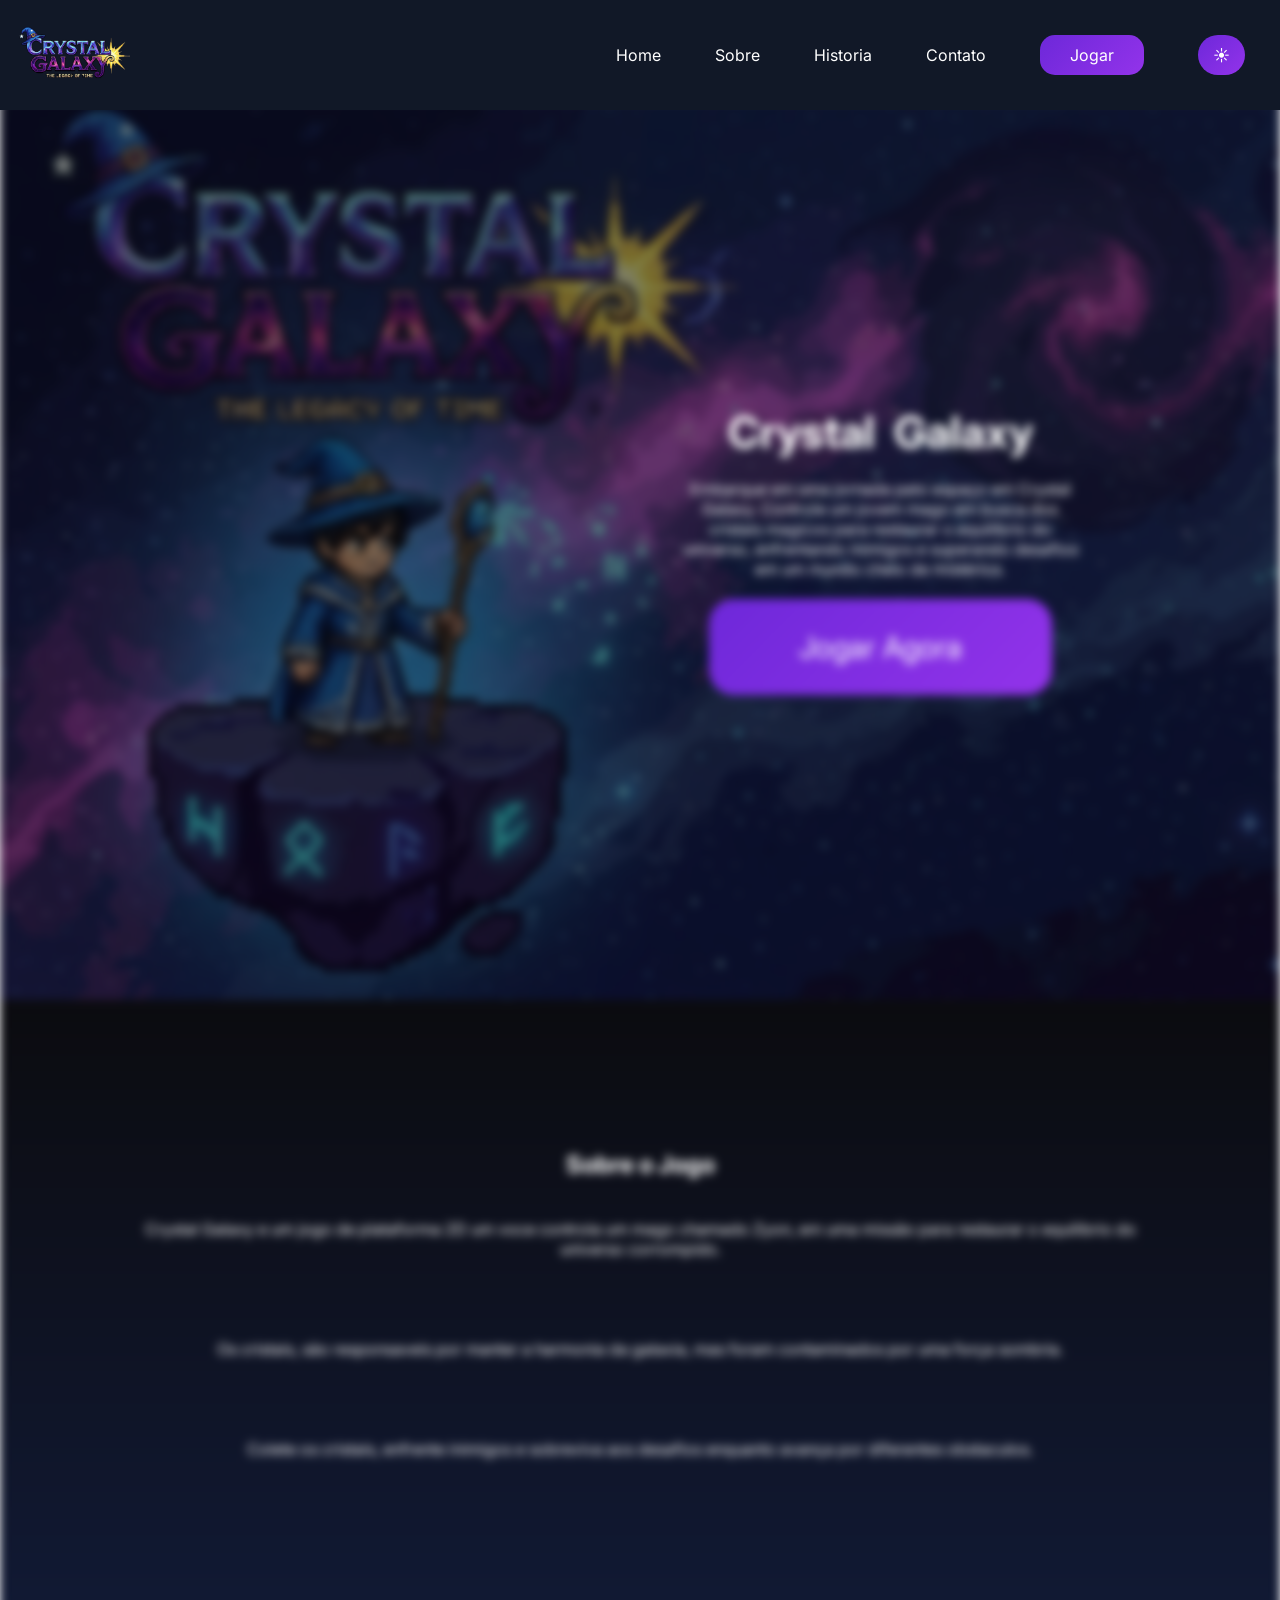
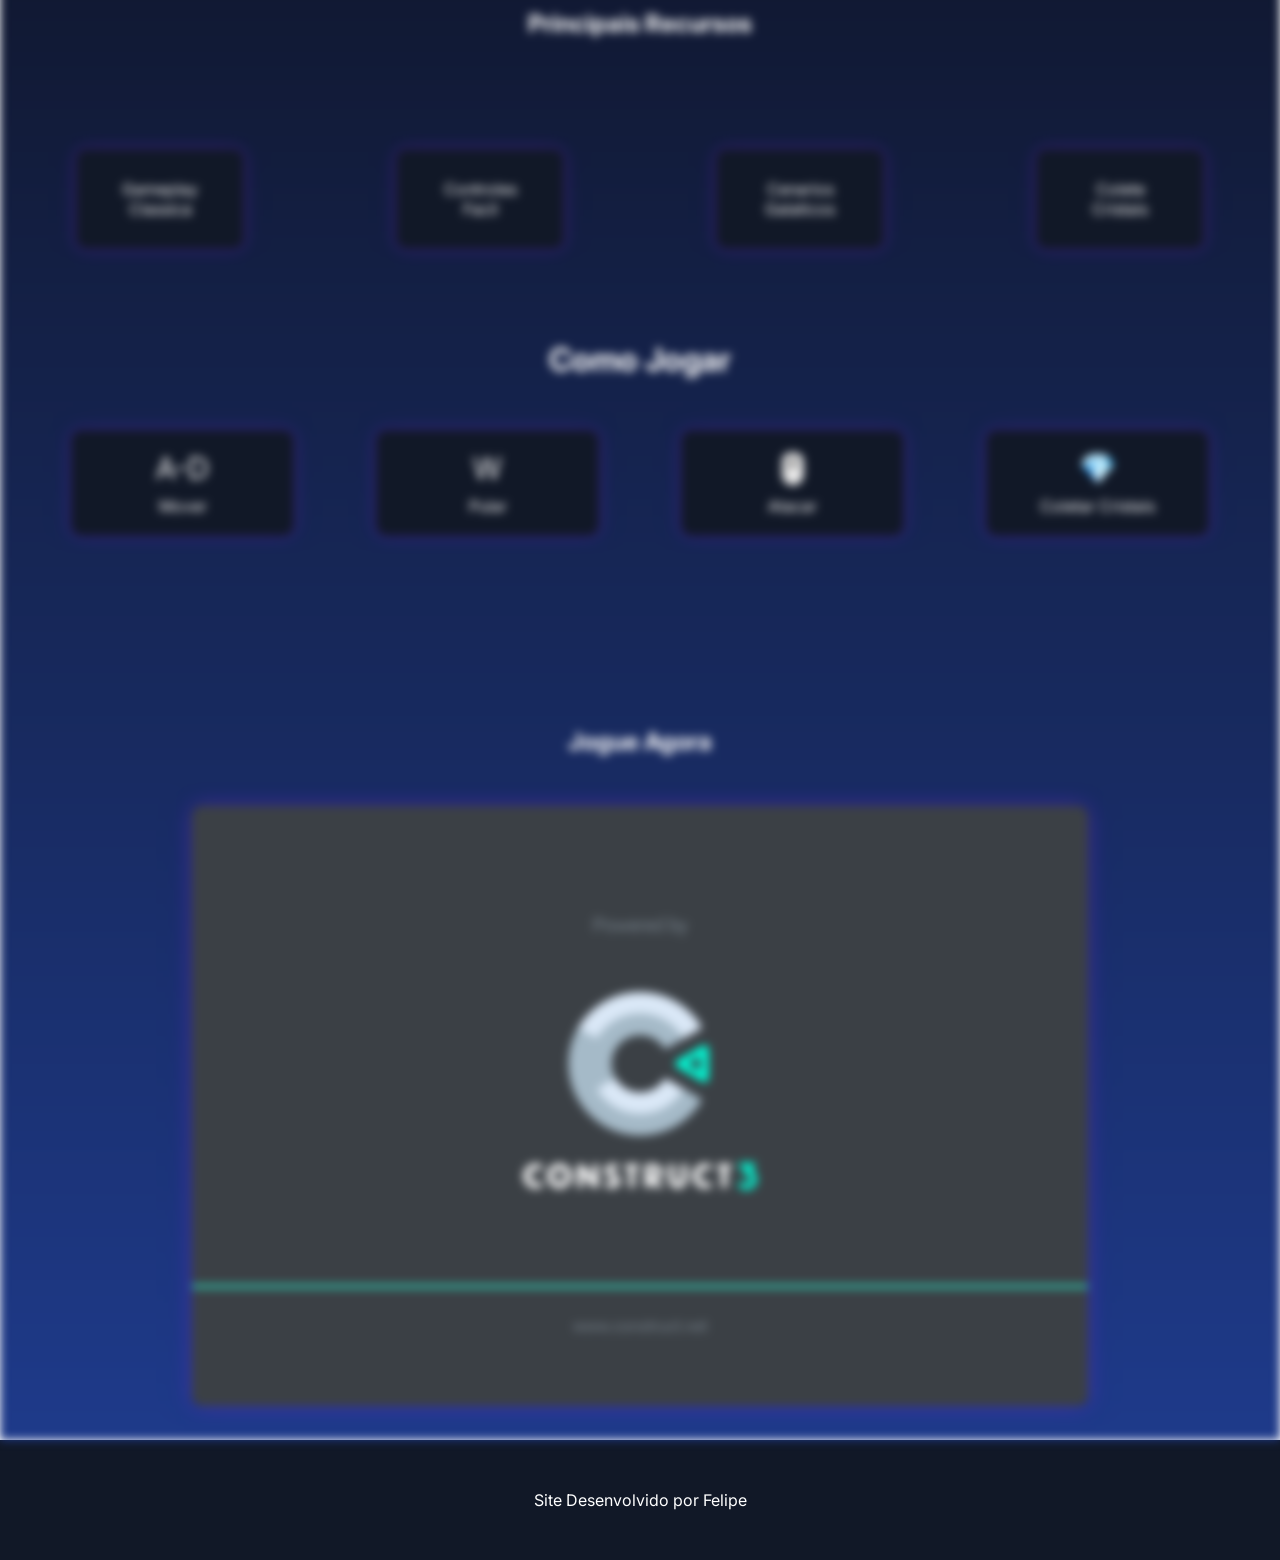
<file: index.html>
<!DOCTYPE html>
<html lang="pt-br">
<head>
    <meta charset="UTF-8">
    <meta name="viewport" content="width=device-width, initial-scale=1.0">
    <title>Crystal Galaxy</title>

    <link rel="icon" href="imgs/CrystalGalaxy.png">

    <link rel="preconnect" href="https://fonts.googleapis.com">
    <link rel="preconnect" href="https://fonts.gstatic.com" crossorigin>
    <link href="https://fonts.googleapis.com/css2?family=Inter:ital,opsz,wght@0,14..32,300;1,14..32,300&display=swap" rel="stylesheet">

    <link rel="stylesheet" type="text/css" href="css/style.css">

</head>
<body>
    <header>

        <a href="index.html" title="Home" alt="Home">
            <img src="imgs/CrystalGalaxy.png" alt="Nome do Jogo" class="logo">
        </a>

        <nav>
            <ul>
                <li>
                    <a href="index.html">Home</a>
                </li>
                <li>
                    <a href="#sobre">Sobre</a>
                </li>
                <li>
                    <a href="historia.html">Historia</a>
                </li>
                <li>
                    <a href="contato.html">Contato</a>
                </li>
                <li>
                    <button class="btnheader">
                        <a href="JogoVersãoCorreta/index.html">Jogar</a>
                    </button>
                </li>
                <li>
                    <button onclick="alternarTema()" id="btnTema" class="btnTema">☀️</button>
                </li>
            </ul>
        </nav>
    </header>

    <main id="conteudoSensivel" style="filter: blur(5px);">
        
        <section class="partePrincipal">
            <div class="conteudo">
                <h1>Crystal Galaxy</h1>
                <p>Embarque em uma jornada pelo espaço em Crystal Galaxy. 
                Controle um jovem mago em busca dos cristais magicos para restaurar o equilíbrio do universo, 
                enfrentando inimigos e superando desafios em um mundo cheio de mistérios.</p>
                <button class="btn">
                    <a href="#demo">Jogar Agora</a>
                </button>
            </div>
        </section>

        <div class="fundo">

        <section id="sobre" class="sobre">
            <h2>Sobre o Jogo</h2>
            <p>Crystal Galaxy e um jogo de plataforma 2D um voce controla um mago chamado Zyon, em uma missão para restaurar o equilibrio do universo corrompido.</p>
            <br>
            <p>Os cristais, são responsaveis por manter a harmonia da galaxia, mas foram contaminados por uma força sombria.</p>
            <br>
            <p>Colete os cristais, enfrente inimigos e sobreviva aos desafios enquanto avança por diferentes obstaculos.</p>
        </section>

        <section class="recursos">
            <h2>Principais Recursos</h2>
            <div class="grid">
                <div class="blocos">Gameplay Classica</div>
                <div class="blocos">Controles Facil</div>
                <div class="blocos">Cenarios Galaticos</div>
                <div class="blocos">Colete Cristais</div>
            </div>
        </section>

        <section class="ComoJogar">
            <h2>Como Jogar</h2>
            <div class="Controles">
                <div class="itens">
                    <span>A-D</span>
                    <p>Mover</p>
                </div>
                <div class="itens">
                    <span>W</span>
                    <p>Pular</p>
                </div>
                <div class="itens">
                    <span>🖱️</span>
                    <p>Atacar</p>
                </div>
                <div class="itens">
                    <span>💎</span>
                    <p>Coletar Cristais</p>
                </div>
            </div>
        </section>

        <section id="demo" class="demojogo">
            <h2>Jogue Agora</h2>
            <iframe src="JogoVersãoCorreta/index.html"></iframe>
        </section>

        </div>

    </main>

    <footer>
        <p>Site Desenvolvido por Felipe</p>
    </footer>

    <script src="index.js"></script>
</body>
</html>
</file>
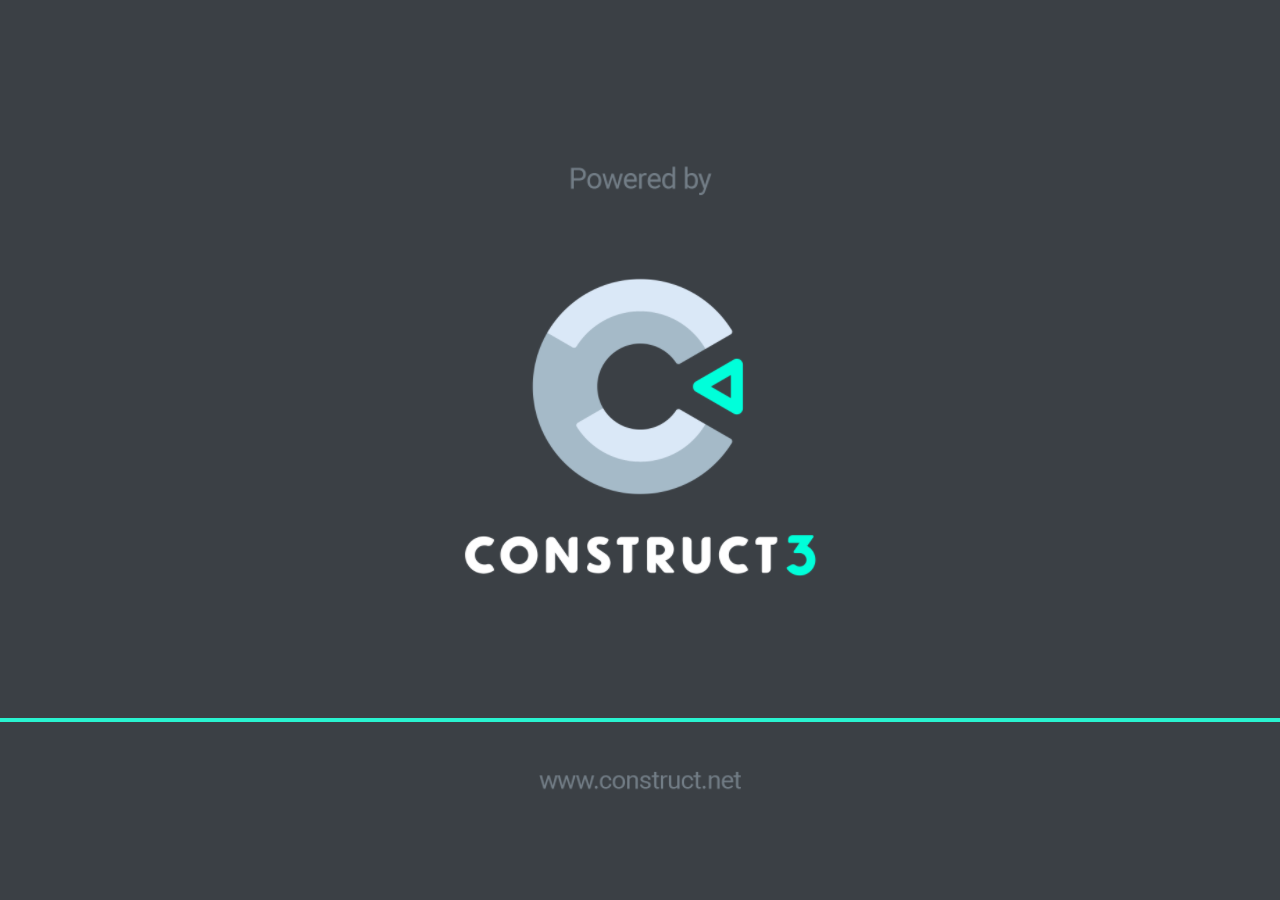
<file: JogoVersãoCorreta/index.html>
<!DOCTYPE html>
<html>
<head>
    <meta charset="UTF-8">
	<title>JogoTrabalho</title>
	<meta name="viewport" content="width=device-width, initial-scale=1.0, maximum-scale=1.0, minimum-scale=1.0, user-scalable=no">
	
	<!-- Made with Construct, the game and app creator :: https://www.construct.net -->
	<meta name="generator" content="Scirra Construct">



	<link rel="manifest" href="appmanifest.json">
	<link rel="apple-touch-icon" sizes="128x128" href="icons/icon-128.png">
	<link rel="apple-touch-icon" sizes="256x256" href="icons/icon-256.png">
	<link rel="apple-touch-icon" sizes="512x512" href="icons/icon-512.png">
	<link rel="icon" type="image/png" href="icons/icon-512.png">

	<link rel="stylesheet" href="style.css">



</head> 
 
<body>

	

<script>
if (location.protocol.substr(0, 4) === "file")
{
	alert("Web exports won't work until you upload them. (When running on the file: protocol, browsers block many features from working for security reasons.)");
}
</script>
	
	<noscript>
		<div id="notSupportedWrap">
			<h2 id="notSupportedTitle">This content requires JavaScript</h2>
			<p class="notSupportedMessage">JavaScript appears to be disabled. Please enable it to view this content.</p>
		</div>
	</noscript>
	<script src="scripts/modernjscheck.js"></script>
	<script src="scripts/supportcheck.js"></script>
	<script src="scripts/offlineclient.js" type="module"></script>
	<script src="scripts/main.js" type="module"></script>
	<script src="scripts/register-sw.js" type="module"></script>

</body> 
</html>
</file>
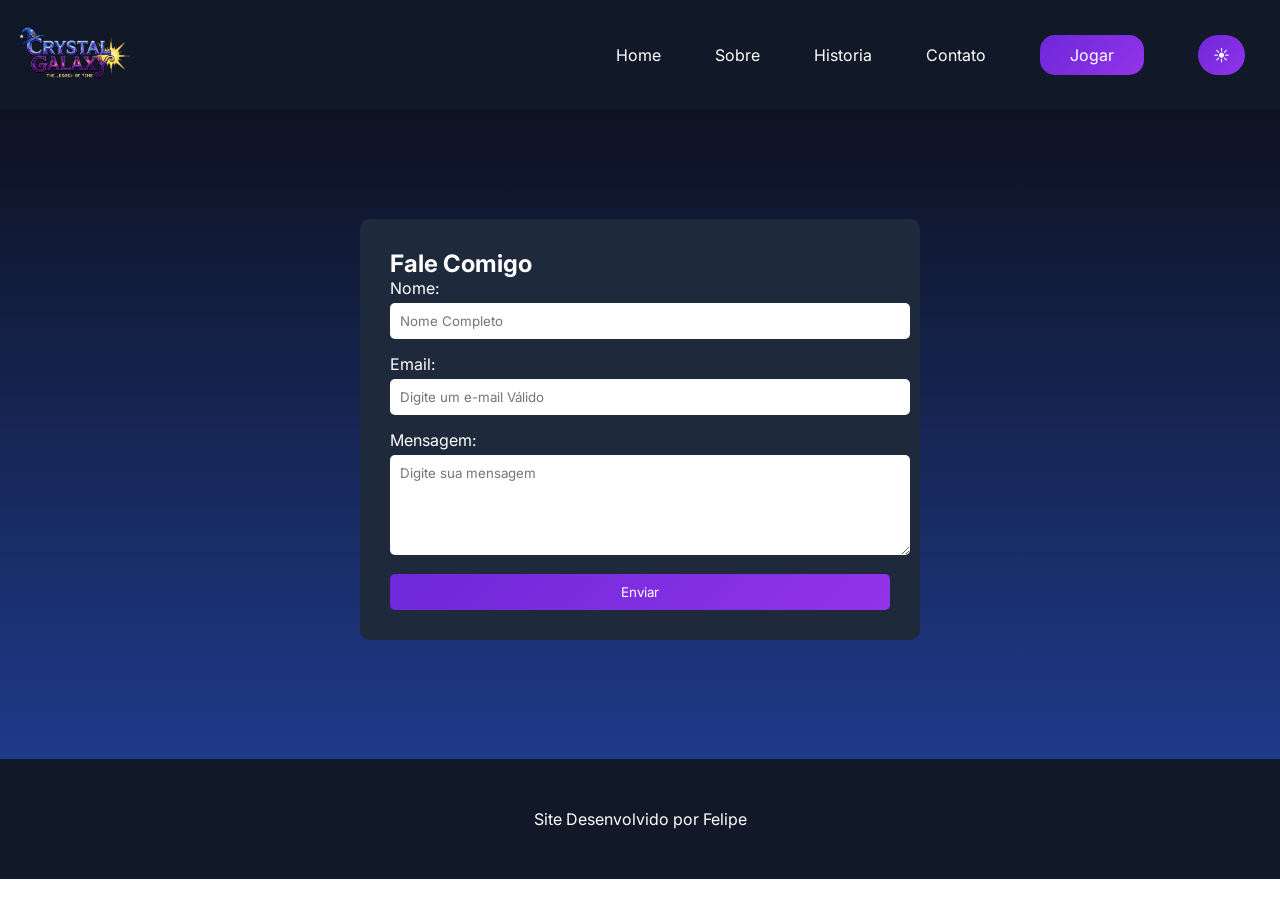
<file: contato.html>
<!DOCTYPE html>
<html lang="pt-br">
<head>
    <meta charset="UTF-8">
    <meta name="viewport" content="width=device-width, initial-scale=1.0">
    <title>Crystal Galaxy</title>

    <link rel="icon" href="imgs/CrystalGalaxy.png">

    <link rel="preconnect" href="https://fonts.googleapis.com">
    <link rel="preconnect" href="https://fonts.gstatic.com" crossorigin>
    <link href="https://fonts.googleapis.com/css2?family=Inter:ital,opsz,wght@0,14..32,300;1,14..32,300&display=swap" rel="stylesheet">

    <link rel="stylesheet" type="text/css" href="css/style.css">

</head>
<body>
    <div class="fundo">
        <header>

            <a href="index.html" title="Home" alt="Home">
                <img src="imgs/CrystalGalaxy.png" alt="Nome do Jogo" class="logo">
            </a>

            <nav>
                <ul>
                    <li>
                        <a href="index.html">Home</a>
                    </li>
                    <li>
                        <a href="#sobre">Sobre</a>
                    </li>
                    <li>
                        <a href="historia.html">Historia</a>
                    </li>
                    <li>
                        <a href="contato.html">Contato</a>
                    </li>
                    <li>
                        <button class="btnheader">
                            <a href="JogoVersãoCorreta/index.html">Jogar</a>
                        </button>
                    </li>
                    <li>
                        <button onclick="alternarTema()" id="btnTema" class="btnTema">☀️</button>
                    </li>
                </ul>
            </nav>
        </header>

        <main class="margincontato">
            <section class="contato">
                <h2>Fale Comigo</h2>

                <form id="formContato">
                    <label>Nome:</label>
                    <input type="text" name="nome" id="nome" placeholder="Nome Completo" autocomplete="off" required>

                    <label>Email:</label>
                    <input type="email" name="email" id="email" placeholder="Digite um e-mail Válido" autocomplete="off" required inputmode="email">

                    <label>Mensagem:</label>
                    <textarea id="mensagem" rows="5" placeholder="Digite sua mensagem"></textarea>

                    <button type="submit">Enviar</button>
                </form>

                <p id="reposta"></p>
            </section>
        </main>
    </div>

    <footer>
        <p>Site Desenvolvido por Felipe</p>
    </footer>

    <script src="tema.js"></script>
</body>
</html>
</file>
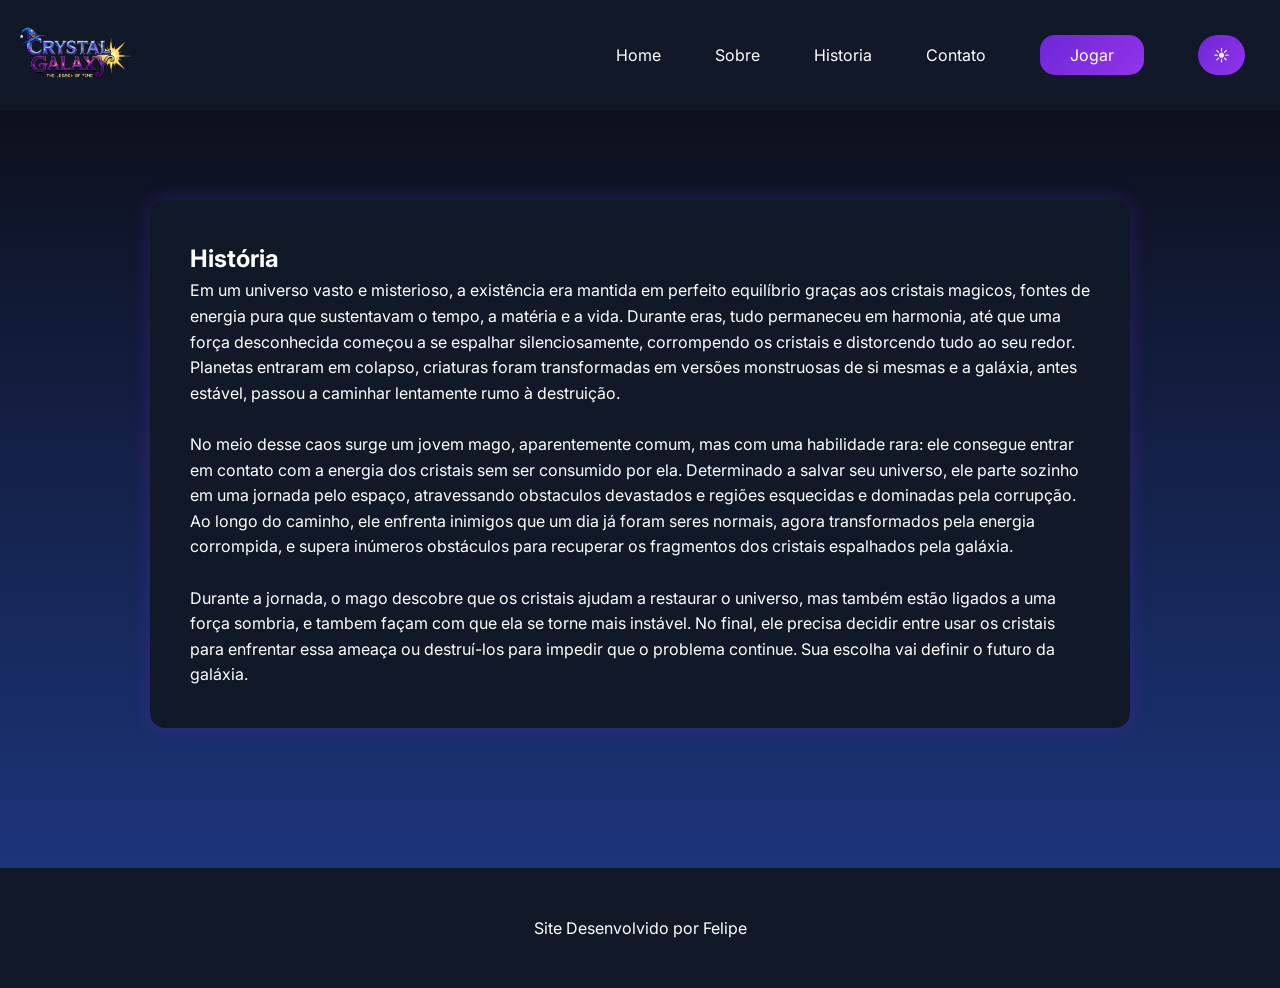
<file: historia.html>
<!DOCTYPE html>
<html lang="pt-br">
<head>
    <meta charset="UTF-8">
    <meta name="viewport" content="width=device-width, initial-scale=1.0">
    <title>Crystal Galaxy</title>

    <link rel="icon" href="imgs/CrystalGalaxy.png">

    <link rel="preconnect" href="https://fonts.googleapis.com">
    <link rel="preconnect" href="https://fonts.gstatic.com" crossorigin>
    <link href="https://fonts.googleapis.com/css2?family=Inter:ital,opsz,wght@0,14..32,300;1,14..32,300&display=swap" rel="stylesheet">

    <link rel="stylesheet" type="text/css" href="css/style.css">

</head>
<body>
    <div class="fundo">
        <header>

            <a href="index.html" title="Home" alt="Home">
                <img src="imgs/CrystalGalaxy.png" alt="Nome do Jogo" class="logo">
            </a>

            <nav>
                <ul>
                    <li>
                        <a href="index.html">Home</a>
                    </li>
                    <li>
                        <a href="#sobre">Sobre</a>
                    </li>
                    <li>
                        <a href="historia.html">Historia</a>
                    </li>
                    <li>
                        <a href="contato.html">Contato</a>
                    </li>
                    <li>
                        <button class="btnheader">
                            <a href="JogoVersãoCorreta/index.html">Jogar</a>
                        </button>
                    </li>
                    <li>
                        <button onclick="alternarTema()" id="btnTema" class="btnTema">☀️</button>
                    </li>
                </ul>
            </nav>
        </header>

        <main class="marginhistoria">
            <section class="historia">
            <h2>História</h2>

            <p>Em um universo vasto e misterioso, a existência era mantida em perfeito equilíbrio graças aos cristais magicos, fontes de energia pura que sustentavam o tempo, a matéria e a vida. Durante eras, tudo permaneceu em harmonia, até que uma força desconhecida começou a se espalhar silenciosamente, corrompendo os cristais e distorcendo tudo ao seu redor. Planetas entraram em colapso, criaturas foram transformadas em versões monstruosas de si mesmas e a galáxia, antes estável, passou a caminhar lentamente rumo à destruição.
            <br><br>
            No meio desse caos surge um jovem mago, aparentemente comum, mas com uma habilidade rara: ele consegue entrar em contato com a energia dos cristais sem ser consumido por ela. Determinado a salvar seu universo, ele parte sozinho em uma jornada pelo espaço, atravessando obstaculos devastados e regiões esquecidas e dominadas pela corrupção. Ao longo do caminho, ele enfrenta inimigos que um dia já foram seres normais, agora transformados pela energia corrompida, e supera inúmeros obstáculos para recuperar os fragmentos dos cristais espalhados pela galáxia.
            <br><br>
            <p>
            Durante a jornada, o mago descobre que os cristais ajudam a restaurar o universo, mas também estão ligados a uma força sombria, e tambem façam com que ela se torne mais instável. No final, ele precisa decidir entre usar os cristais para enfrentar essa ameaça ou destruí-los para impedir que o problema continue. Sua escolha vai definir o futuro da galáxia.
            </p>
            </p>
            </section>
        </main>
    

        <footer>
            <p>Site Desenvolvido por Felipe</p>
        </footer>

    </div>

    <script src="tema.js"></script>
</body>
</html>
</file>
<file: css/style.css>
* {
    font-family: inter, Arial, Helvetica, sans-serif;
    margin: 0;
    padding: 0;
    scroll-behavior: smooth;
}

header {
    width: 100%;
    background-color: #111827;
    padding: 10px;
    box-sizing: border-box; 
    display: inline-block;
    position: fixed;
    top: 0;
    z-index: 1000; /*Garante que fica em cima de tudo */
}

header nav {
    float: right;
}

header nav ul {
    list-style: none;
}

header nav ul li {
    display: inline-block;
    margin: 25px;
}

header nav ul li a {
    text-decoration: none;
    color: #FFF;
    transition: all 0.5s;
}

header nav ul li a:hover {
    color: #440B6B;
}

.light header {
    background-color: #FFF;
}

.light header nav ul li a {
    color: #000;
}

.light header nav ul li a:hover {
    color: #440B6B;
}

/*Fundo com gradiante que faz o efeito de degrade */
.fundo {
    background: linear-gradient(180deg, #0b0b0f, #1e3a8a);
}

.light .fundo {
    background: #c7d2fe;
}

.logo {
    width: 120px;
    margin-top: 10px;
}

.btnheader {
    background: linear-gradient(135deg, #6d28d9, #9333ea);
    color: #FFF;
    text-decoration: none;
    padding: 10px 30px;
    font-size: 16px;
    border-radius: 15px;
    transition: all 0.5s;
    border: none;
}

.btnheader:hover {
    background: linear-gradient(135deg, #7c3aed, #c4b5fd);
    color: #000;
    border: none;
}

.btnTema {
    background: linear-gradient(135deg, #6d28d9, #9333ea);
    color: #FFF;
    text-decoration: none;
    padding: 10px 15px;
    font-size: 16px;
    border-radius: 100px;
    transition: all 0.5s;
    border: none;
}

.btnTema:hover {
    background: linear-gradient(135deg, #7c3aed, #c4b5fd);
    color: #000;
    border: none;
}

.partePrincipal {
    width: 100%;
    height: 100vh; /*ocupa 100% da altura da tela */
    background: url("../imgs/FundoPrincipal.png") no-repeat;
    background-size: cover;
    background-position: left center;
    justify-content: center;
    display: flex;
    flex-direction: column;
    margin-top: 100px;
    text-align: center;
    padding-right: 200px;
    align-items: flex-end;
    box-sizing: border-box;
    background-color: rgb(0, 0, 0, 0.5); /* Overlay escuro sob a imagem */
    background-blend-mode: darken;
}

.partePrincipal h1 {
    font-size: 44px;
    margin-bottom: 20px;
    color: #FFF;
}

.partePrincipal p {
    max-width: 800px;
    margin-bottom: 20px;
    color: #FFF;
}

.conteudo {
    max-width: 400px;
    text-align: center;
    color: #FFF;
}

.conteudo h1 {
    word-spacing: 10px;
}

.btn {
    background: linear-gradient(135deg, #6d28d9, #9333ea);
    padding: 30px 90px;
    font-size: 30px;
    border-radius: 25px;
    border: none;
    transition: all 0.5s;
}

.btn a {
    text-decoration: none;
    color: #FFF;
    transition: all 0.5s;
}

.btn:hover {
    background: linear-gradient(135deg, #7c3aed, #c4b5fd);
    color: #000;
    border: none;
}

.btn a:hover{
    color: #000;
}

.sobre {
    display: flex;
    flex-direction: column;
    text-align: center;
    padding-top: 150px;
    align-items: center;
    color: #FFF;
}

.sobre p {
    max-width: 1000px;
    margin: 20px;
    padding-top: 20px;
}

.light .sobre {
    color: #000;
}

.recursos h2 {
    padding-top: 130px;
    text-align: center;
    color: #FFF;
}

.light .recursos h2 {
    color: #000;
}

.grid {
    display: grid;
    grid-template-columns: repeat(4, 25%);
    color: #FFF;
    padding-top: 60px;
}

.blocos {
    text-align: center;
    background: #111827;
    border : 1px solid rgba(109, 40, 217, 0.5);
    box-shadow: 0 0 15px rgba(109, 40, 217, 0.3);
    border-radius: 12px;
    margin: 50px 75px;
    padding: 30px;
}

.light .blocos {
    background: #FFF;
    color: #000;
    border: 1px solid rgba(109, 40, 217, 0.3);
    box-shadow: 0 0 10px rgba(0,0,0,0.1);
}

.blocos:hover {
    transform: scale(1.08);
    box-shadow: 0 0 25px rgba(109, 40, 217, 0.6);
    cursor: pointer;
}

.ComoJogar {
    text-align: center;
    padding: 40px;
    color: #FFF;
}

.light .ComoJogar {
    color: #000;
}

.ComoJogar h2 {
    font-size: 32px;
    margin-bottom: 20px;
}

.Controles {
    display: grid;
    grid-template-columns: repeat(4, 1fr);
    gap: 20px;
}

.itens {
    background: #111827;
    border : 1px solid rgba(109, 40, 217, 0.5);
    box-shadow: 0 0 15px rgba(109, 40, 217, 0.3);
    padding: 20px;
    border-radius: 12px;
    transition: 0.3s;
    margin: 30px;
}

.itens:hover {
    transform: scale(1.05);
}

.itens span {
    margin-top: 40px;
    font-size: 30px;
}

.itens p {
    margin-top: 10px;
}

.light .itens {
    background: #FFF;
    color: #000;
    border: 1px solid rgba(109, 40, 217, 0.3);
    box-shadow: 0 0 10px rgba(0,0,0,0.1);
}

.demojogo {
    text-align: center;
    color: #FFF;
    padding-top: 120px;
}

.light .demojogo {
    color: #000;
}

.demojogo h2 {
    margin-bottom: 20px;
}

iframe {
      margin: 30px 0;
      width: 70%;
      height: 600px;
      border: none;
      border-radius: 10px;
      box-shadow: 0 0 20px rgba(109, 40, 217, 0.5);
}

.contato {
    padding: 200px;
}

footer {
    text-align: center;
    color: #FFF;
    background-color: #111827;
    padding: 50px;
}

.light footer {
    background-color: #e5e7eb;
    color: #000;
}

.margincontato {
    padding-top: 119px;
    padding-bottom: 119px;
}

.contato {
    width: 100%;
    margin-top: 100px;
    max-width: 500px;
    margin-left: auto;
    margin-right: auto;
    margin-bottom: 0px;
    background: #1e293b;
    padding: 30px;
    border-radius: 10px;
    color: #FFF;
}

.contato input {
    width: 100%;
    padding: 10px;
    margin-top: 5px;
    margin-bottom: 15px;
    border: none;
    border-radius: 5px;
}

.contato textarea {
    width: 100%;
    padding: 10px;
    margin-top: 5px;
    margin-bottom: 15px;
    border: none;
    border-radius: 5px;
}

.contato button {
    width: 100%;
    padding: 10px;
    background: linear-gradient(135deg, #6d28d9, #9333ea);
    border: none;
    border-radius: 5px;
    color: white;
    cursor: pointer;
    transition: 0.3s;
}

.contato button:hover {
    background: linear-gradient(135deg, #7c3aed, #c4b5fd);
    color: black;
}

.marginhistoria {
    padding-top: 100px;
}

.historia {
    max-width: 900px;
    margin: 100px auto 140px auto;
    padding: 40px;
    background: #111827;
    border-radius: 15px;
    color: #FFF;
    line-height: 1.6;
    box-shadow: 0 0 20px rgba(109, 40, 217, 0.3);
}

@media (max-width: 720px) {
    header {
        text-align: center;
    }

    header nav {
        float: none;
    }

    header nav ul {
        padding: 0;
    }

    header nav ul li {
        display: block;
        margin: 10px 0;
    }

    .logo {
        width: 90px;
    }

    .partePrincipal {
        padding: 20px;
        align-items: center;
        text-align: center;
        padding-right: 0;
        background-position: center;
        background-size: cover;
    }

    .conteudo {
        max-width: 100%;
    }

    .partePrincipal h1 {
        font-size: 28px;
    }

    .partePrincipal {
        font-size: 14px;
    }

    .btn {
        padding: 15px 30px;
        font-size: 18px;
    }

    .sobre {
        padding: 100px 20px;
    }
    
    .grid {
        grid-template-columns: 1fr;
    }

    .blocos {
        margin: 20px
    }

    .Controles {
        grid-template-columns: 1fr 1fr;
    }

    .itens {
        margin: 10px;
    }

    iframe {
        width: 95%;
        height: 300px;
    }

    .contato {
        padding: 20px;
        margin: 350px 20px 100px 20px;
        width: auto;
    }

    .historia {
        margin: 350px 20px 100px 20px;
        padding: 20px;
    }
}
</file>
<file: JogoVersãoCorreta/style.css>
html, body {
	padding: 0;
	margin: 0;
	overflow: hidden;
	height: 100%;
}

body {
	background: #000000;
	color: white;
}

input[type="file"] {
	color: black;
}

/* for scaling checkboxes according to the font size */
.c3-auto-size-checkbox {
	font-size: 1em;
	width: 1em;
	height: 1em;
	vertical-align: bottom;
	margin: 0.1em 0.25em;
}

html, body, canvas {
	touch-action-delay: none;
	touch-action: none;
}

canvas, .c3htmlwrap {
	position: absolute;
}

.c3htmlwrap {
	contain: strict;
}

.c3overlay {
	pointer-events: none;
}

.c3htmlwrap[interactive] > * {
	pointer-events: auto;
}

/* HACK - work around elements being selectable only in iOS WKWebView for some reason */
html[ioswebview] .c3htmlwrap,
html[ioswebview] canvas {
	-webkit-user-select: none;
	user-select: none;
}

html[ioswebview] .c3htmlwrap > * {
	-webkit-user-select: auto;
	user-select: auto;
}

#notSupportedWrap {
	margin: 2em auto 1em auto;
	width: 75%;
	max-width: 45em;
	border: 2px solid #aaa;
	border-radius: 1em;
	padding: 2em;
	background-color: #f0f0f0;
	font-family: "Segoe UI", Frutiger, "Frutiger Linotype", "Dejavu Sans", "Helvetica Neue", Arial, sans-serif;
	color: black;
}

#notSupportedTitle {
	font-size: 1.8em;
}

.notSupportedMessage {
	font-size: 1.2em;
}

.notSupportedMessage em {
	color: #888;
}

/* bbcode styles */
.bbCodeH1 {
	font-size: 2em;
	font-weight: bold;
}

.bbCodeH2 {
	font-size: 1.5em;
	font-weight: bold;
}

.bbCodeH3 {
	font-size: 1.25em;
	font-weight: bold;
}

.bbCodeH4 {
	font-size: 1.1em;
	font-weight: bold;
}

.bbCodeItem::before {
	content: " • ";
}

/* For text icons converted to HTML: size the height to the line height
   preserving the aspect ratio. Also add position: relative as that allows
   just adding a 'top' style for the iconoffsety style. */
.c3-text-icon {
	height: 1em;
	width: auto;
	position: relative;
}

/* screen reader text */
.c3-screen-reader-text {
	position: absolute;
	width: 1px;
    height: 1px;
    overflow: hidden;
    clip: rect(1px, 1px, 1px, 1px);
}
</file>
